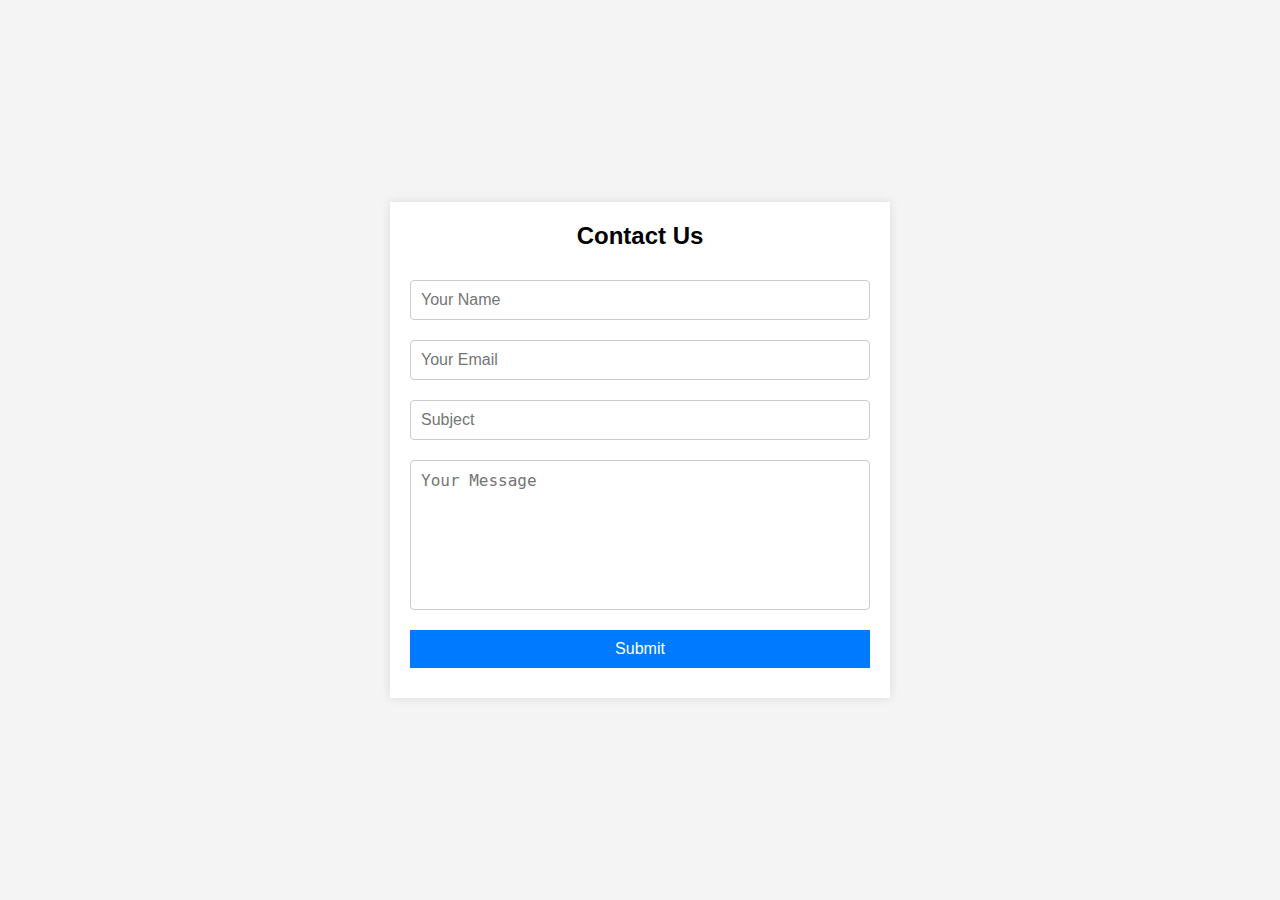
<file: contact.html>
<!DOCTYPE html>
<html lang="en">
<head>
    <meta charset="UTF-8">
    <meta name="viewport" content="width=device-width, initial-scale=1.0">
    <title>Contact Us</title>
    <link rel="stylesheet" href="contact.css">
</head>
<body>
    <div class="container">
        <h2>Contact Us</h2>
        <div id="contact-msg" class="msg"></div>
        <form id="contact-form">
            <input type="text" id="name" placeholder="Your Name" required>
            <input type="email" id="email" placeholder="Your Email" required>
            <input type="text" id="subject" placeholder="Subject" required>
            <textarea id="message" placeholder="Your Message" required></textarea>
            <button type="button" onclick="submitContactForm()">Submit</button>
        </form>
    </div>

    <script src="contact.js"></script>
</body>
</html>
</file>
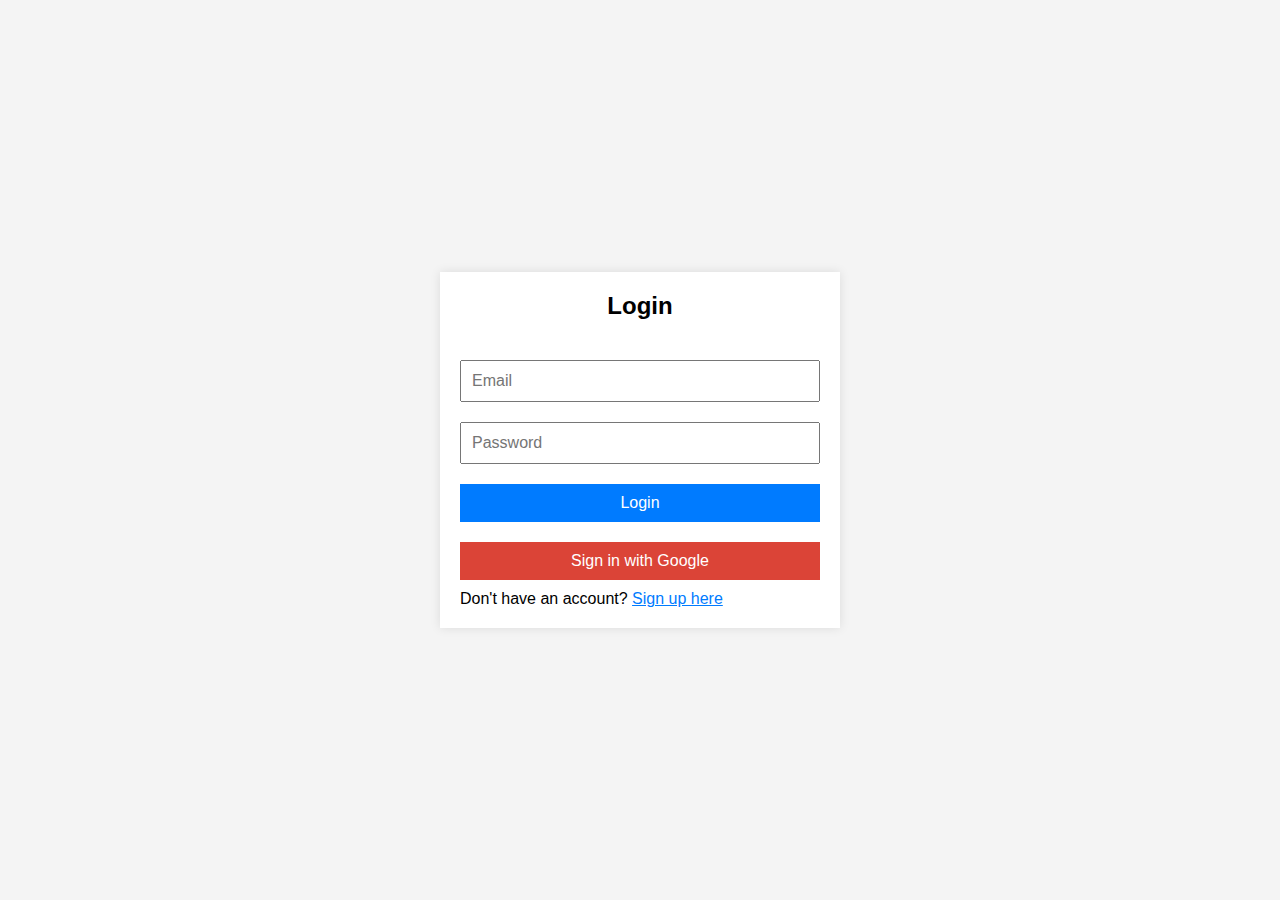
<file: sign.html>
<!DOCTYPE html>
<html lang="en">
<head>
    <meta charset="UTF-8">
    <meta name="viewport" content="width=device-width, initial-scale=1.0">
    <title>Property Pal</title>
    <link rel="stylesheet" href="sign.css">
</head>
<body>
    <div class="container">
        <!-- Login Form -->
        <div id="login-form" class="form">
            <h2>Login</h2>
            <div id="login-msg" class="msg"></div>
            <input type="email" id="login-email" placeholder="Email" required>
            <input type="password" id="login-password" placeholder="Password" required>
            <button onclick="login()">Login</button>
            <div class="google-btn">
                <button onclick="signInWithGoogle()">Sign in with Google</button>
            </div>
            <p>Don't have an account? <a href="#" onclick="showSignup()">Sign up here</a></p>
        </div>

        <!-- Signup Form -->
        <div id="signup-form" class="form" style="display: none;">
            <h2>Sign Up</h2>
            <div id="signup-msg" class="msg"></div>
            <input type="text" id="signup-name" placeholder="Name" required>
            <input type="email" id="signup-email" placeholder="Email" required>
            <input type="password" id="signup-password" placeholder="Password" required>
            <button onclick="signup()">Sign Up</button>
            <div class="google-btn">
                <button onclick="signInWithGoogle()">Sign up with Google</button>
            </div>
            <p>Already have an account? <a href="#" onclick="showLogin()">Login here</a></p>
        </div>
    </div>

    <script src="sign.js"></script>
</body>
</html>
</file>
<file: contact.css>
* {
    box-sizing: border-box;
    margin: 0;
    padding: 0;
}

body {
    font-family: Arial, sans-serif;
    background-color: #f4f4f4;
    display: flex;
    justify-content: center;
    align-items: center;
    height: 100vh;
}

.container {
    width: 100%;
    max-width: 500px;
    padding: 20px;
    background-color: white;
    box-shadow: 0 0 10px rgba(0, 0, 0, 0.1);
}

h2 {
    text-align: center;
    margin-bottom: 20px;
}

form {
    display: flex;
    flex-direction: column;
}

input, textarea {
    padding: 10px;
    margin: 10px 0;
    font-size: 16px;
    width: 100%;
    border: 1px solid #ccc;
    border-radius: 4px;
}

textarea {
    resize: none;
    height: 150px;
}

button {
    padding: 10px;
    margin: 10px 0;
    font-size: 16px;
    cursor: pointer;
    width: 100%;
    background-color: #007BFF;
    color: white;
    border: none;
}

button:hover {
    background-color: #0056b3;
}

.msg {
    color: green;
    text-align: center;
    margin-bottom: 10px;
}

@media (max-width: 480px) {
    .container {
        padding: 15px;
    }

    button {
        font-size: 14px;
    }

    input, textarea {
        font-size: 14px;
    }
}
</file>
<file: sign.css>
* {
  box-sizing: border-box;
  margin: 0;
  padding: 0;
}

body {
  font-family: Arial, sans-serif;
  background-color: #f4f4f4;
  display: flex;
  justify-content: center;
  align-items: center;
  height: 100vh;
}

.container {
  width: 100%;
  max-width: 400px;
  padding: 20px;
  background-color: white;
  box-shadow: 0 0 10px rgba(0, 0, 0, 0.1);
}

.form {
  display: flex;
  flex-direction: column;
}

h2 {
  text-align: center;
  margin-bottom: 20px;
}

input {
  padding: 10px;
  margin: 10px 0;
  font-size: 16px;
  width: 100%;
}

button {
  padding: 10px;
  margin: 10px 0;
  font-size: 16px;
  cursor: pointer;
  width: 100%;
  background-color: #007BFF;
  color: white;
  border: none;
}

button:hover {
  background-color: #0056b3;
}

.google-btn button {
  background-color: #db4437;
}

.google-btn button:hover {
  background-color: #c23321;
}

.msg {
  color: red;
  text-align: center;
  margin-bottom: 10px;
}

a {
  color: #007BFF;
  cursor: pointer;
}

a:hover {
  text-decoration: underline;
}

@media (max-width: 480px) {
  .container {
      padding: 15px;
  }

  button {
      font-size: 14px;
  }

  input {
      font-size: 14px;
  }
}
</file>
